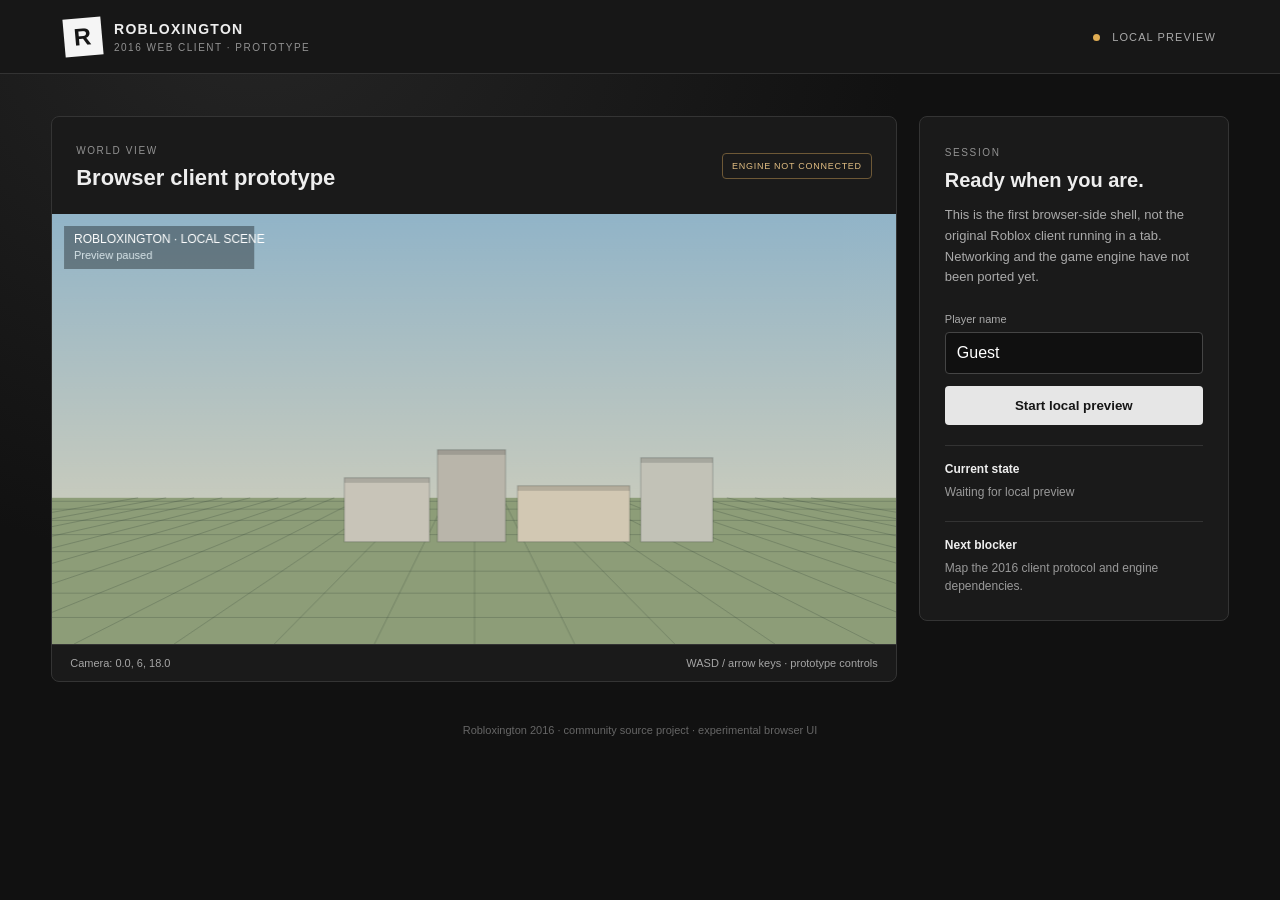
<file: web-client/index.html>
<!doctype html>
<html lang="en">
<head>
  <meta charset="utf-8">
  <meta name="viewport" content="width=device-width, initial-scale=1">
  <meta name="theme-color" content="#1b1b1b">
  <title>Robloxington 2016 · Web Client Prototype</title>
  <link rel="stylesheet" href="style.css">
</head>
<body>
  <header class="topbar">
    <div class="brand"><span class="logo">R</span><div><strong>ROBLOXINGTON</strong><small>2016 WEB CLIENT · PROTOTYPE</small></div></div>
    <span class="status"><i></i> LOCAL PREVIEW</span>
  </header>
  <main>
    <section class="viewport-panel">
      <div class="viewport-heading"><div><span class="eyebrow">WORLD VIEW</span><h1>Browser client prototype</h1></div><span class="pill">ENGINE NOT CONNECTED</span></div>
      <canvas id="world" aria-label="Prototype 3D world view"></canvas>
      <div class="viewport-footer"><span id="coordinates">Camera: 0, 6, 18</span><span>WASD / arrow keys · prototype controls</span></div>
    </section>
    <aside class="side-panel">
      <span class="eyebrow">SESSION</span><h2>Ready when you are.</h2>
      <p>This is the first browser-side shell, not the original Roblox client running in a tab. Networking and the game engine have not been ported yet.</p>
      <label for="playerName">Player name</label><input id="playerName" maxlength="20" value="Guest" autocomplete="off">
      <button id="previewButton" type="button">Start local preview</button>
      <div class="info-box"><strong>Current state</strong><span id="sessionState">Waiting for local preview</span></div>
      <div class="info-box"><strong>Next blocker</strong><span>Map the 2016 client protocol and engine dependencies.</span></div>
    </aside>
  </main>
  <footer class="page-footer">Robloxington 2016 · community source project · experimental browser UI</footer>
  <script src="app.js"></script>
</body>
</html>
</file>
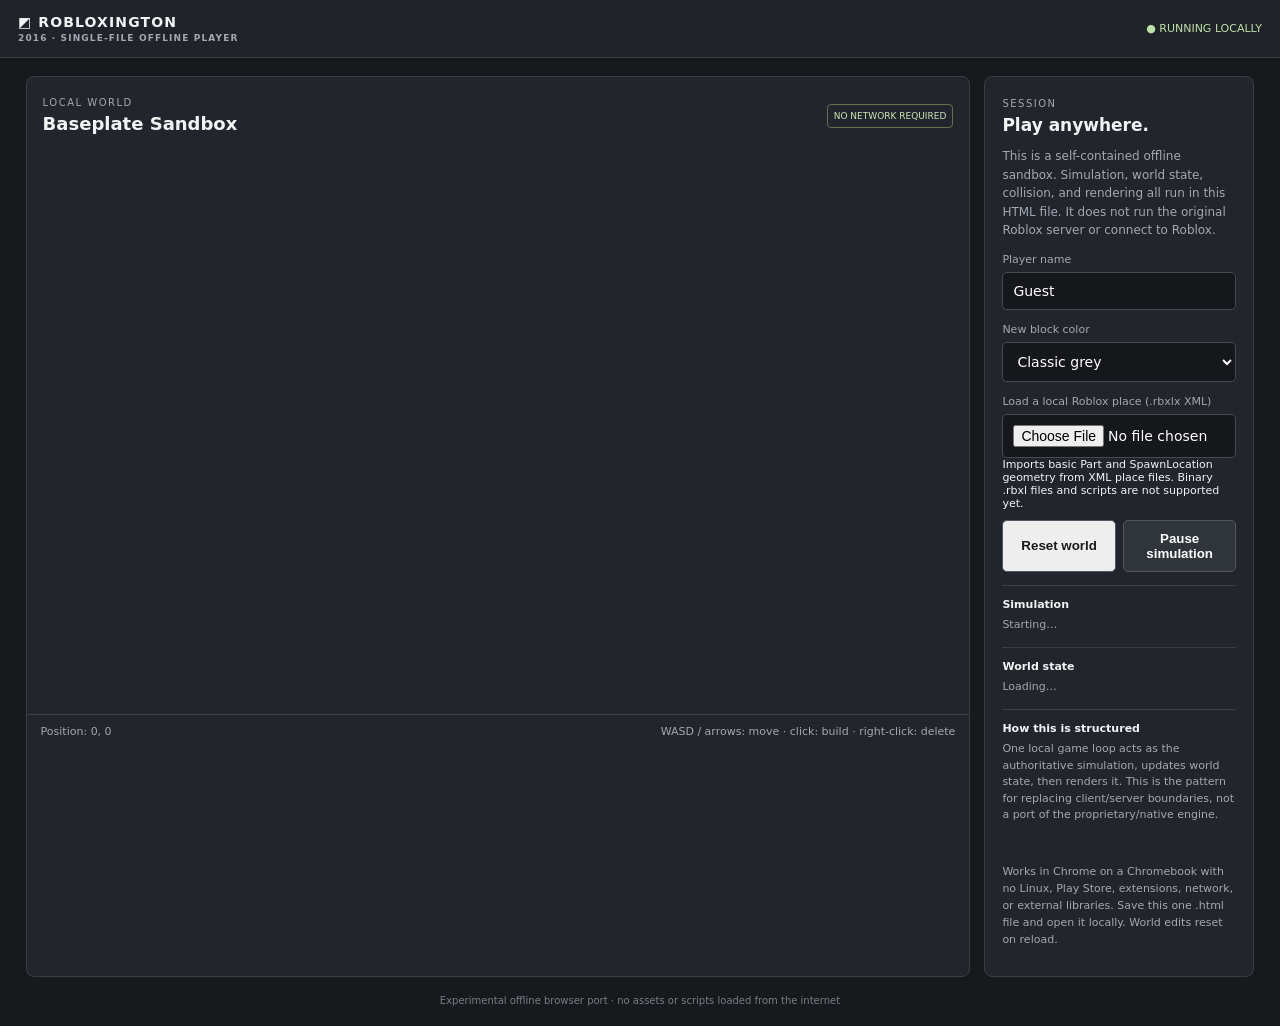
<file: web-client/offline.html>
<!doctype html>
<html lang="en"><meta charset="utf-8"><meta name="viewport" content="width=device-width,initial-scale=1,viewport-fit=cover"><meta name="theme-color" content="#17191d"><title>Robloxington 2016 · Offline Player</title>
<style>
*{box-sizing:border-box}body{margin:0;background:#17191d;color:#f2f3f5;font:14px system-ui,Arial}header{padding:14px 18px;background:#202329;border-bottom:1px solid #3a3e46;display:flex;justify-content:space-between;align-items:center;gap:10px}.brand{font-weight:900;letter-spacing:.08em}.brand small{display:block;color:#a2a8b2;font-size:9px;margin-top:3px}.status{font-size:11px;color:#bce0a7}main{width:min(1250px,96vw);margin:18px auto;display:grid;grid-template-columns:minmax(0,1fr) 270px;gap:14px}.panel{background:#22252b;border:1px solid #393d45;border-radius:8px;overflow:hidden}.heading{padding:16px;display:flex;justify-content:space-between;gap:10px;align-items:center}.heading h1{font-size:18px;margin:4px 0}.eyebrow{font-size:10px;letter-spacing:.15em;color:#a2a8b2}.tag{font-size:9px;color:#d1e5b6;border:1px solid #61734e;border-radius:4px;padding:6px;white-space:nowrap}canvas{display:block;width:100%;height:min(64vh,560px);min-height:300px;touch-action:none}.foot{padding:10px 14px;border-top:1px solid #393d45;color:#a2a8b2;font-size:11px;display:flex;justify-content:space-between;gap:8px;flex-wrap:wrap}.side{padding:17px}.side h2{font-size:17px;margin:5px 0 8px}.side p{font-size:12px;line-height:1.55;color:#a2a8b2}.side label{display:block;margin:13px 0 6px;font-size:11px;color:#a2a8b2}.side input,.side select{width:100%;padding:10px;background:#15171b;border:1px solid #454a53;border-radius:5px;color:white;font:inherit}.buttons{display:grid;grid-template-columns:1fr 1fr;gap:7px;margin-top:10px}button{padding:10px 6px;border:1px solid #515762;border-radius:5px;background:#30343b;color:white;font-weight:700;cursor:pointer}.primary{background:#eee;color:#17191d}.stat{border-top:1px solid #393d45;margin-top:13px;padding-top:11px;font-size:11px;line-height:1.5;color:#a2a8b2}.stat strong{display:block;color:#f2f3f5;margin-bottom:4px}.toast{color:#d1e5b6;min-height:18px;font-size:11px;margin-top:10px}.hint{font-size:11px!important}footer{text-align:center;padding:0 12px 20px;font-size:10px;color:#777e88}@media(max-width:820px){main{grid-template-columns:1fr}.side{display:block}canvas{height:48vh;min-height:260px}.heading{align-items:flex-start;flex-direction:column}}
</style>
<header><div class="brand">◩ ROBLOXINGTON<small>2016 · SINGLE-FILE OFFLINE PLAYER</small></div><span class="status">● RUNNING LOCALLY</span></header>
<main><section class="panel"><div class="heading"><div><span class="eyebrow">LOCAL WORLD</span><h1>Baseplate Sandbox</h1></div><span class="tag">NO NETWORK REQUIRED</span></div><canvas id="world" tabindex="0" aria-label="Sandbox: WASD or arrow keys to move, click to place blocks, right-click to remove blocks"></canvas><div class="foot"><span id="coords">Position: 0, 0</span><span>WASD / arrows: move · click: build · right-click: delete</span></div></section>
<aside class="panel side"><span class="eyebrow">SESSION</span><h2>Play anywhere.</h2><p>This is a self-contained offline sandbox. Simulation, world state, collision, and rendering all run in this HTML file. It does not run the original Roblox server or connect to Roblox.</p><label for="name">Player name</label><input id="name" maxlength="20" value="Guest"><label for="color">New block color</label><select id="color"><option value="#d7d7d7">Classic grey</option><option value="#e5bd43">Bright yellow</option><option value="#4c8ee8">Bright blue</option><option value="#42b96b">Bright green</option><option value="#e65b58">Bright red</option><option value="#a96bd4">Bright violet</option></select><label for="placeFile">Load a local Roblox place (.rbxlx XML)</label><input id="placeFile" type="file" accept=".rbxlx,.xml,text/xml,application/xml"><div class="hint" id="importStatus">Imports basic Part and SpawnLocation geometry from XML place files. Binary .rbxl files and scripts are not supported yet.</div><div class="buttons"><button class="primary" id="reset">Reset world</button><button id="pause">Pause simulation</button></div><div class="stat"><strong>Simulation</strong><span id="sim">Starting…</span></div><div class="stat"><strong>World state</strong><span id="worldState">Loading…</span></div><div class="stat"><strong>How this is structured</strong>One local game loop acts as the authoritative simulation, updates world state, then renders it. This is the pattern for replacing client/server boundaries, not a port of the proprietary/native engine.</div><div class="toast" id="toast" role="status"></div><p class="hint">Works in Chrome on a Chromebook with no Linux, Play Store, extensions, network, or external libraries. Save this one .html file and open it locally. World edits reset on reload.</p></aside></main><footer>Experimental offline browser port · no assets or scripts loaded from the internet</footer>
<script>
(()=>{'use strict';
const cv=document.querySelector('#world'),c=cv.getContext('2d'),name=document.querySelector('#name'),color=document.querySelector('#color'),sim=document.querySelector('#sim'),ws=document.querySelector('#worldState'),coords=document.querySelector('#coords'),toast=document.querySelector('#toast'),pause=document.querySelector('#pause');let live=true,frame=0,last=0,toastEnd=0;const keys=new Set(),blocks=new Map(),K=(x,z)=>x+','+z;let player={x:0,z:0};
function say(s){toast.textContent=s;toastEnd=performance.now()+2300}
function reset(){blocks.clear();for(let z=-10;z<=10;z++)for(let x=-10;x<=10;x++)if((x*7+z*11)%23===0&&Math.abs(x)+Math.abs(z)>4)blocks.set(K(x,z),{x,z,color:'#d7d7d7'});for(let x=-3;x<=3;x++){blocks.set(K(x,-5),{x,z:-5,color:'#bfc3c7'});blocks.set(K(x,5),{x,z:5,color:'#bfc3c7'})}for(let z=-4;z<=4;z++){blocks.set(K(-3,z),{x:-3,z,color:'#bfc3c7'});blocks.set(K(3,z),{x:3,z,color:'#bfc3c7'})}player={x:0,z:0};blocks.delete(K(0,0));say('World reset. Have fun!');stats();draw()}
function stats(){sim.textContent=(live?'Running':'Paused')+' · tick '+frame;ws.textContent=blocks.size+' blocks · '+(name.value.trim()||'Guest');coords.textContent='Position: '+player.x.toFixed(1)+', '+player.z.toFixed(1)}
function resize(){let r=cv.getBoundingClientRect(),d=Math.min(devicePixelRatio||1,2);cv.width=Math.max(1,r.width*d);cv.height=Math.max(1,r.height*d);c.setTransform(d,0,0,d,0,0);draw()}
function shade(h,n){let v=parseInt(h.slice(1),16),a=[(v>>16&255)+n,(v>>8&255)+n,(v&255)+n].map(x=>Math.max(0,Math.min(255,x)));return 'rgb('+a.join(',')+')'}
function draw(){let w=cv.clientWidth,h=cv.clientHeight;if(!w||!h)return;c.clearRect(0,0,w,h);let g=c.createLinearGradient(0,0,0,h);g.addColorStop(0,'#9dc5d9');g.addColorStop(.6,'#dce5df');g.addColorStop(.601,'#8ca974');g.addColorStop(1,'#607a50');c.fillStyle=g;c.fillRect(0,0,w,h);let s=Math.min(w/20,h/15),sx=s*.8,sy=s*.42,cx=w/2,cy=h*.51,P=(x,z)=>({x:cx+(x-player.x-z+player.z)*sx,y:cy+(x-player.x+z-player.z)*sy});let q=[P(-14,-14),P(14,-14),P(14,14),P(-14,14)];c.beginPath();q.forEach((p,i)=>i?c.lineTo(p.x,p.y):c.moveTo(p.x,p.y));c.closePath();c.fillStyle='#86a66d';c.fill();c.strokeStyle='rgba(35,60,35,.18)';c.stroke();for(let i=-14;i<=14;i++){let a=P(i,-14),b=P(i,14);c.beginPath();c.moveTo(a.x,a.y);c.lineTo(b.x,b.y);c.stroke();a=P(-14,i);b=P(14,i);c.beginPath();c.moveTo(a.x,a.y);c.lineTo(b.x,b.y);c.stroke()}
for(const b of [...blocks.values()].sort((a,b)=>(a.x+a.z)-(b.x+b.z))){let p=P(b.x,b.z),bh=s*.65;c.fillStyle='rgba(0,0,0,.18)';c.beginPath();c.ellipse(p.x,p.y+sy,sx*.7,sy*.35,0,0,Math.PI*2);c.fill();c.beginPath();c.moveTo(p.x-sx,p.y+sy);c.lineTo(p.x,p.y+2*sy);c.lineTo(p.x,p.y+2*sy+bh);c.lineTo(p.x-sx,p.y+sy+bh);c.closePath();c.fillStyle=shade(b.color,-48);c.fill();c.beginPath();c.moveTo(p.x+sx,p.y+sy);c.lineTo(p.x,p.y+2*sy);c.lineTo(p.x,p.y+2*sy+bh);c.lineTo(p.x+sx,p.y+sy+bh);c.closePath();c.fillStyle=shade(b.color,-22);c.fill();c.beginPath();c.moveTo(p.x,p.y);c.lineTo(p.x+sx,p.y+sy);c.lineTo(p.x,p.y+2*sy);c.lineTo(p.x-sx,p.y+sy);c.closePath();c.fillStyle=b.color;c.fill();c.strokeStyle='rgba(20,25,20,.35)';c.stroke()}
let p=P(player.x,player.z),pw=s*.22,ph=s*.7;c.fillStyle='rgba(0,0,0,.2)';c.beginPath();c.ellipse(p.x,p.y+sy,pw*2,sy*.35,0,0,Math.PI*2);c.fill();c.fillStyle='#2c64b7';c.fillRect(p.x-pw,p.y-ph*.05,pw*2,ph*.7);c.fillStyle='#f0c49a';c.fillRect(p.x-pw*.7,p.y-ph*.72,pw*1.4,ph*.52);c.fillStyle='#40352d';c.fillRect(p.x-pw*.7,p.y-ph*.78,pw*1.4,ph*.14);c.fillStyle='#222';c.fillRect(p.x-pw*.4,p.y-ph*.52,s*.05,s*.05);c.fillRect(p.x+pw*.22,p.y-ph*.52,s*.05,s*.05);c.fillStyle='#444';c.fillRect(p.x-pw*.8,p.y+ph*.65,pw*.6,ph*.34);c.fillRect(p.x+pw*.2,p.y+ph*.65,pw*.6,ph*.34);c.fillStyle='rgba(10,15,20,.65)';c.fillRect(10,10,178,35);c.fillStyle='white';c.font='bold 11px system-ui';c.fillText('ROBLOXINGTON · OFFLINE',18,24);c.font='11px system-ui';c.fillStyle='#d8e6e9';c.fillText(name.value.trim()||'Guest',18,38)}
function tick(t){if(!last)last=t;let dt=Math.min((t-last)/1000,.05);last=t;if(live){let x=0,z=0;if(keys.has('w')||keys.has('arrowup'))z--;if(keys.has('s')||keys.has('arrowdown'))z++;if(keys.has('a')||keys.has('arrowleft'))x--;if(keys.has('d')||keys.has('arrowright'))x++;if(x&&z){x*=.707;z*=.707}let nx=Math.max(-13,Math.min(13,player.x+x*4*dt)),nz=Math.max(-13,Math.min(13,player.z+z*4*dt));if(!blocks.has(K(Math.round(nx),Math.round(player.z))))player.x=nx;if(!blocks.has(K(Math.round(player.x),Math.round(nz))))player.z=nz;frame++}draw();stats();if(toast.textContent&&t>toastEnd)toast.textContent='';requestAnimationFrame(tick)}

// Partial place importer: reads XML-format .rbxlx and extracts basic physical parts.
// This does not execute embedded scripts or decode binary .rbxl files.
function readProp(item, propName, childName){const p=[...item.getElementsByTagName('Properties')].find(Boolean);if(!p)return null;const v=[...p.children].find(e=>e.getAttribute('name')===propName);if(!v)return null;const child=[...v.children].find(e=>e.tagName===childName);return child||v.firstElementChild||null}
function readNumber(node, name, fallback=0){if(!node)return fallback;const n=Number(node.getAttribute(name)??node.textContent);return Number.isFinite(n)?n:fallback}
function loadPlaceXml(xmlText){
 const doc=new DOMParser().parseFromString(xmlText,'application/xml');
 if(doc.querySelector('parsererror'))throw new Error('This is not valid XML. Binary .rbxl files cannot be parsed by this importer.');
 const items=[...doc.querySelectorAll('Item')].filter(i=>['Part','SpawnLocation','WedgePart','CornerWedgePart','TrussPart','Seat','VehicleSeat'].includes(i.getAttribute('class')));
 if(!items.length)throw new Error('No supported Part instances found. Try saving the place as XML (.rbxlx) from Roblox Studio.');
 const parsed=[];
 for(const item of items){
  const size=readProp(item,'size','Vector3'),cf=readProp(item,'CFrame','CoordinateFrame'),pos=cf?.querySelector('X,Y,Z')||cf;
  const sx=readNumber(size,'X',4),sy=readNumber(size,'Y',1),sz=readNumber(size,'Z',4);
  const x=readNumber(pos,'X',0),y=readNumber(pos,'Y',0),z=readNumber(pos,'Z',0);
  const colorNode=readProp(item,'Color','Color3uint8')||readProp(item,'Color','Color3');
  let colorHex='#b8b8b8';
  if(colorNode){
   let r=readNumber(colorNode,'R',NaN),g=readNumber(colorNode,'G',NaN),b=readNumber(colorNode,'B',NaN);
   if(Number.isFinite(r)&&Number.isFinite(g)&&Number.isFinite(b)){
    if(r<=1&&g<=1&&b<=1){r*=255;g*=255;b*=255}
    colorHex='#'+[r,g,b].map(n=>Math.max(0,Math.min(255,Math.round(n))).toString(16).padStart(2,'0')).join('');
   }else if(colorNode.textContent.trim()) {const v=Number(colorNode.textContent.trim());if(Number.isFinite(v)&&v>0)colorHex='#b8b8b8'}
  }
  const nameNode=readProp(item,'Name','string');const partName=nameNode?.textContent?.trim()||item.getAttribute('class');
  parsed.push({x,y,z,sx,sy,sz,color:colorHex,name:partName,kind:item.getAttribute('class')});
 }
 const maxParts=12000;
 if(parsed.length>maxParts)throw new Error('Place has '+parsed.length+' parts. This browser prototype limits imports to '+maxParts+' parts.');
 const minX=Math.min(...parsed.map(p=>p.x)),minZ=Math.min(...parsed.map(p=>p.z));
 const span=Math.max(1,Math.max(...parsed.map(p=>p.x))-minX,Math.max(...parsed.map(p=>p.z))-minZ);
 const scale=Math.min(26/span,1);
 blocks.clear();
 for(const p of parsed){
  const bx=Math.round((p.x-minX)*scale-13),bz=Math.round((p.z-minZ)*scale-13);
  const k=K(bx,bz);
  // Keep one representative part per grid cell in this 2D/iso prototype.
  if(!blocks.has(k))blocks.set(k,{x:bx,z:bz,color:p.color,name:p.name,sourceSize:[p.sx,p.sy,p.sz],sourcePosition:[p.x,p.y,p.z],kind:p.kind});
 }
 player={x:0,z:0};blocks.delete(K(0,0));
 document.querySelector('#importStatus').textContent='Imported '+parsed.length+' source parts into '+blocks.size+' visible grid cells. Vertical height, exact dimensions, rotations, scripts, meshes and terrain are not yet reproduced.';
 say('Loaded XML place geometry (partial import).');stats();draw();
}
document.querySelector('#placeFile').addEventListener('change',async e=>{
 const file=e.target.files&&e.target.files[0];if(!file)return;
 try{const xml=await file.text();loadPlaceXml(xml)}catch(err){document.querySelector('#importStatus').textContent=err.message;say('Place import failed.')}
});
\nfunction cell(e){let r=cv.getBoundingClientRect(),s=Math.min(r.width/20,r.height/15),sx=s*.8,sy=s*.42,px=e.clientX-r.left,py=e.clientY-r.top,cx=r.width/2,cy=r.height*.51,best=null,bd=Infinity;for(let z=-13;z<=13;z++)for(let x=-13;x<=13;x++){let xx=cx+(x-player.x-z+player.z)*sx,yy=cy+(x-player.x+z-player.z)*sy,d=Math.abs(px-xx)/sx+Math.abs(py-yy)/sy;if(d<bd){bd=d;best={x,z}}}return bd<3?best:null}
cv.addEventListener('pointerdown',e=>{if(e.button===2)return;let b=cell(e);if(!b)return;if(Math.abs(b.x-player.x)+Math.abs(b.z-player.z)<1.5)return say('Too close to build on yourself.');if(blocks.has(K(b.x,b.z)))return say('Tile occupied. Right-click to remove.');blocks.set(K(b.x,b.z),{...b,color:color.value});say('Placed block.');draw();stats()});cv.addEventListener('contextmenu',e=>{e.preventDefault();let b=cell(e);if(b&&blocks.delete(K(b.x,b.z))){say('Removed block.');draw();stats()}});
addEventListener('keydown',e=>{let k=e.key.toLowerCase();if(['w','a','s','d','arrowup','arrowdown','arrowleft','arrowright',' '].includes(k)&&document.activeElement!==name){e.preventDefault();keys.add(k)}});addEventListener('keyup',e=>keys.delete(e.key.toLowerCase()));addEventListener('blur',()=>keys.clear());document.querySelector('#reset').onclick=reset;pause.onclick=()=>{live=!live;pause.textContent=live?'Pause simulation':'Resume simulation';say(live?'Simulation resumed.':'Simulation paused.');stats()};name.addEventListener('input',stats);addEventListener('resize',resize);reset();resize();requestAnimationFrame(tick)
})();
</script></html>
</file>
<file: web-client/style.css>
*{box-sizing:border-box} :root{color-scheme:dark;font-family:Arial,Helvetica,sans-serif;background:#111;color:#eee} body{margin:0;min-height:100vh;background:radial-gradient(ellipse at 20% 0%,#252525 0,transparent 45%),#111} .topbar{height:74px;display:flex;align-items:center;justify-content:space-between;padding:0 5vw;border-bottom:1px solid #333;background:#171717} .brand{display:flex;align-items:center;gap:12px;letter-spacing:.08em}.brand strong{display:block;font-size:14px}.brand small{display:block;margin-top:5px;font-size:10px;color:#929292;letter-spacing:.15em}.logo{display:grid;place-items:center;width:38px;height:38px;background:#f5f5f5;color:#161616;font-weight:900;font-size:24px;transform:rotate(-5deg)} .status{font-size:11px;letter-spacing:.1em;color:#aaa}.status i{display:inline-block;width:7px;height:7px;border-radius:50%;background:#e0ad53;margin-right:8px} main{width:min(1250px,92vw);margin:42px auto;display:grid;grid-template-columns:minmax(0,1fr) 310px;gap:22px}.viewport-panel,.side-panel{background:#1a1a1a;border:1px solid #343434;border-radius:8px;overflow:hidden}.viewport-heading{display:flex;align-items:center;justify-content:space-between;padding:23px 24px}.eyebrow{font-size:10px;color:#929292;letter-spacing:.16em}.viewport-heading h1{font-size:22px;margin:7px 0 0}.pill{font-size:9px;letter-spacing:.08em;padding:7px 9px;border:1px solid #6d5836;border-radius:4px;color:#e0bd82}canvas{display:block;width:100%;height:430px;background:#b8c8d0}.viewport-footer{display:flex;justify-content:space-between;gap:10px;padding:12px 18px;font-size:11px;color:#a6a6a6;border-top:1px solid #333}.side-panel{padding:25px;height:max-content}.side-panel h2{font-size:20px;margin:9px 0}.side-panel p{font-size:13px;line-height:1.6;color:#aaa;margin-bottom:25px}.side-panel label{display:block;font-size:11px;color:#aaa;margin-bottom:7px}.side-panel input{width:100%;background:#101010;border:1px solid #454545;border-radius:4px;padding:11px;color:#fff;font:inherit}.side-panel button{width:100%;margin-top:12px;padding:12px;border:0;border-radius:4px;background:#e6e6e6;color:#161616;font-weight:700;cursor:pointer}.side-panel button:hover{background:#fff}.info-box{display:flex;flex-direction:column;gap:7px;margin-top:20px;padding-top:16px;border-top:1px solid #333;font-size:12px}.info-box span{color:#999;line-height:1.5}.page-footer{text-align:center;color:#666;font-size:11px;padding:0 20px 30px}@media(max-width:850px){main{grid-template-columns:1fr;margin:22px auto}.side-panel{width:100%}.viewport-heading{align-items:flex-start;gap:12px;flex-direction:column}canvas{height:330px}.viewport-footer{flex-direction:column}}
</file>
